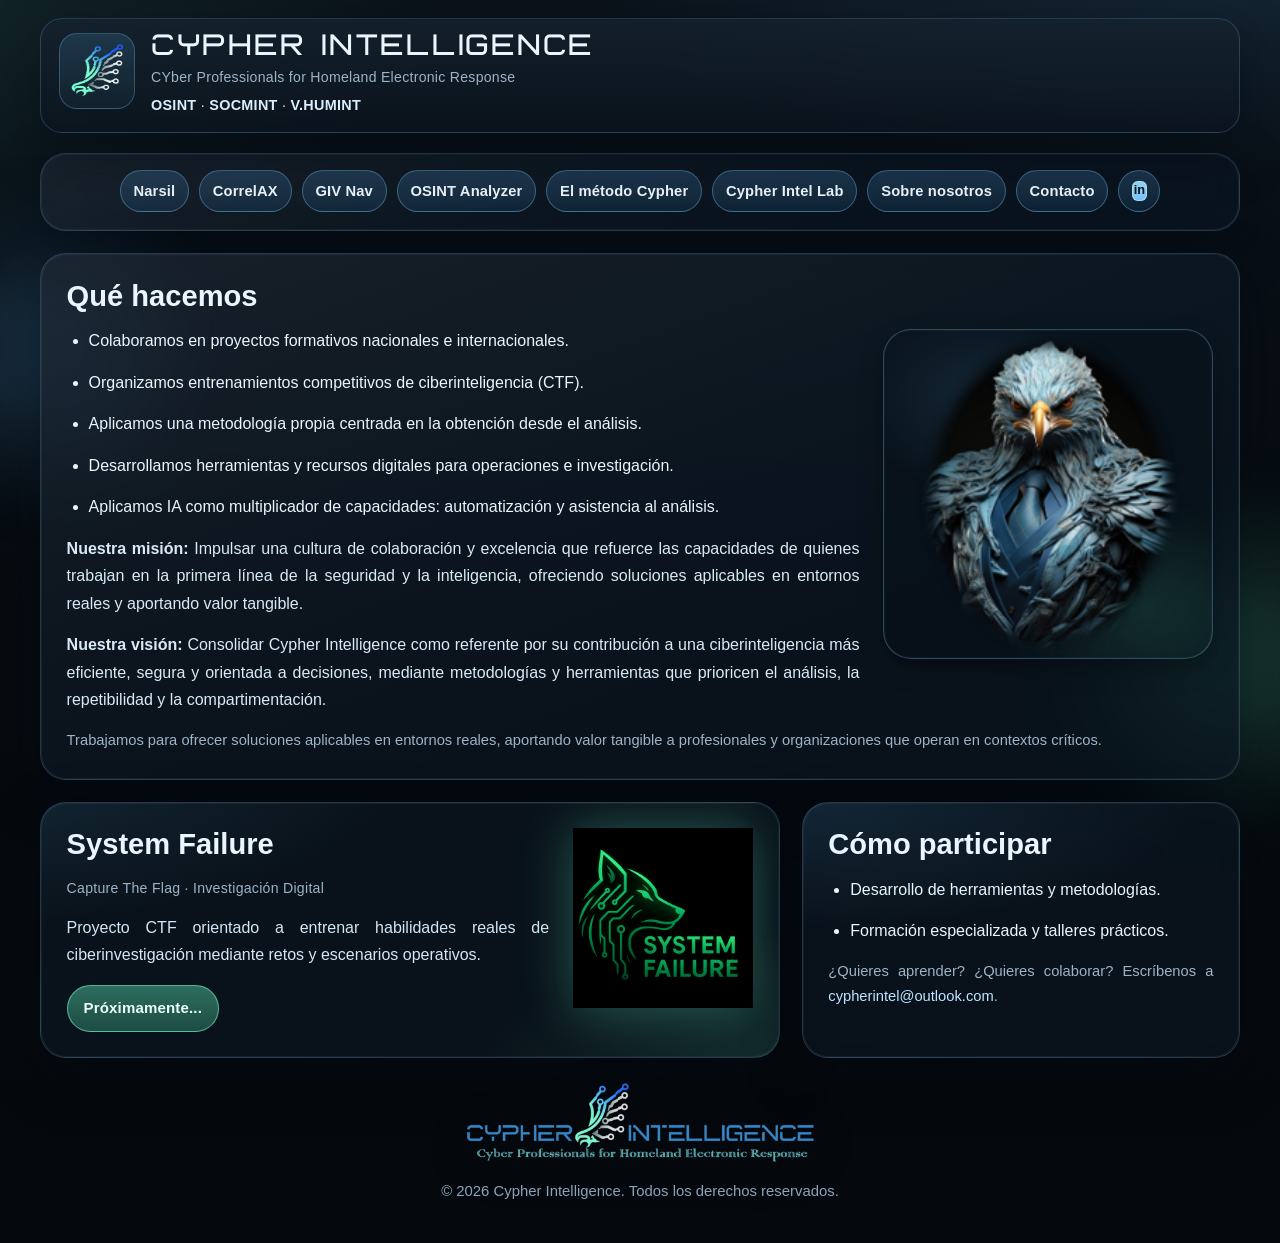
<file: index.html>
<!doctype html>
<html lang="es">
<head>
  <meta charset="utf-8">
  <meta name="viewport" content="width=device-width,initial-scale=1">
  <title>Cypher Intelligence OSINT, SOCMINT & V.HUMINT</title>
  <meta name="description" content="Think tank y laboratorio de ciberinteligencia aplicada a contextos operativos. OSINT, SOCMINT, V.HUMINT e IA generativa.">
  <meta name="color-scheme" content="dark light">
  <meta name="theme-color" content="#0a0f0f">
  <link rel="icon" href="assets/cypher-logo.png">
  <link rel="preload" href="assets/fonts/Netron.woff2" as="font" type="font/woff2" crossorigin>
  <link rel="stylesheet" href="styles.css">
</head>
<body>
  <div class="wrap">
    <header class="top" role="banner">
      <a href="index.html" aria-label="Volver a inicio">
        <img class="logo" src="assets/cypher-logo.png" alt="Logotipo de Cypher Intelligence">
      </a>
      <div class="brand">
        <div class="title">Cypher Intelligence</div>
        <div class="tag muted">CYber Professionals for Homeland Electronic Response</div>
        <div class="ops-line"><strong>OSINT</strong> · <strong>SOCMINT</strong> · <strong>V.HUMINT</strong></div>
      </div>
    </header>

    <main id="main">
      <section class="hero card">
        <div class="btns hero-nav">
          <a class="btn" href="narsil.html">Narsil</a>
          <a class="btn" href="correlax.html">CorrelAX</a>
          <a class="btn" href="giv-nav.html">GIV Nav</a>
          <a class="btn" href="osint-analyzer.html">OSINT Analyzer</a>
          <a class="btn" href="metodologias.html">El método Cypher</a>
          <a class="btn" href="cypher-intel-lab.html">Cypher Intel Lab</a>
          <a class="btn" href="nosotros.html">Sobre nosotros</a>
          <a class="btn" href="mailto:cypherintel@outlook.com">Contacto</a>
          <a class="btn btn-linkedin" href="https://www.linkedin.com/company/cypherintelligence" target="_blank" rel="noopener noreferrer" aria-label="LinkedIn de Cypher Intelligence"><span class="li-icon" aria-hidden="true">in</span></a>
        </div>
      </section>

      <section class="card" id="que-hacemos">
        <h2>Qué hacemos</h2>
        <div class="qe-eagle-slot" role="img" aria-label="Espacio reservado para la imagen ci_eagle.png"></div>
        <ul>
          <li>Colaboramos en proyectos formativos nacionales e internacionales.</li>
          <li>Organizamos entrenamientos competitivos de ciberinteligencia (CTF).</li>
          <li>Aplicamos una metodología propia centrada en la obtención desde el análisis.</li>
          <li>Desarrollamos herramientas y recursos digitales para operaciones e investigación.</li>
          <li>Aplicamos IA como multiplicador de capacidades: automatización y asistencia al análisis.</li>
        </ul>
        <p>
          <strong>Nuestra misión:</strong> Impulsar una cultura de colaboración y excelencia que refuerce las capacidades
          de quienes trabajan en la primera línea de la seguridad y la inteligencia, ofreciendo
          soluciones aplicables en entornos reales y aportando valor tangible.
        </p>
        <p>
          <strong>Nuestra visión:</strong> Consolidar Cypher Intelligence como referente por su contribución a una
          ciberinteligencia más eficiente, segura y orientada a decisiones, mediante metodologías
          y herramientas que prioricen el análisis, la repetibilidad y la compartimentación.
        </p>
        <p class="muted small">
          Trabajamos para ofrecer soluciones aplicables en entornos reales, aportando valor tangible a profesionales y organizaciones que operan en contextos críticos.
        </p>
      </section>

      <section class="grid-aside">
        <article class="card sf">
          <div class="sf-grid">
            <div>
              <h2 class="sf-title">System Failure</h2>
              <div class="tag muted">Capture The Flag &middot; Investigación Digital</div>
              <p class="sf-desc">
                Proyecto CTF orientado a entrenar habilidades reales de ciberinvestigación mediante retos y escenarios operativos.
              </p>
              <a class="btn sf-btn" href="#" aria-disabled="true">Próximamente...</a>
            </div>
            <div class="sf-logo">
              <img src="assets/system-failure-logo.png" alt="Logotipo System Failure">
            </div>
          </div>
        </article>

        <article class="card" id="como-participar-card">
          <h2>Cómo participar</h2>
          <ul>
            <li>Desarrollo de herramientas y metodologías.</li>
            <li>Formación especializada y talleres prácticos.</li>
          </ul>
          <p class="muted small">
            ¿Quieres aprender? ¿Quieres colaborar? Escríbenos a
            <a href="mailto:cypherintel@outlook.com">cypherintel@outlook.com</a>.
          </p>
        </article>
      </section>
    </main>

    <section class="brand-banner">
      <img src="assets/cypher-banner.png" alt="Cypher Intelligence - Cyber Professionals for Homeland Electronic Response">
    </section>

    <footer class="foot">
      <div>© <span id="y"></span> Cypher Intelligence. Todos los derechos reservados.</div>
    </footer>
  </div>

  <script>
    document.getElementById("y").textContent = new Date().getFullYear();
  </script>
</body>
</html>
</file>
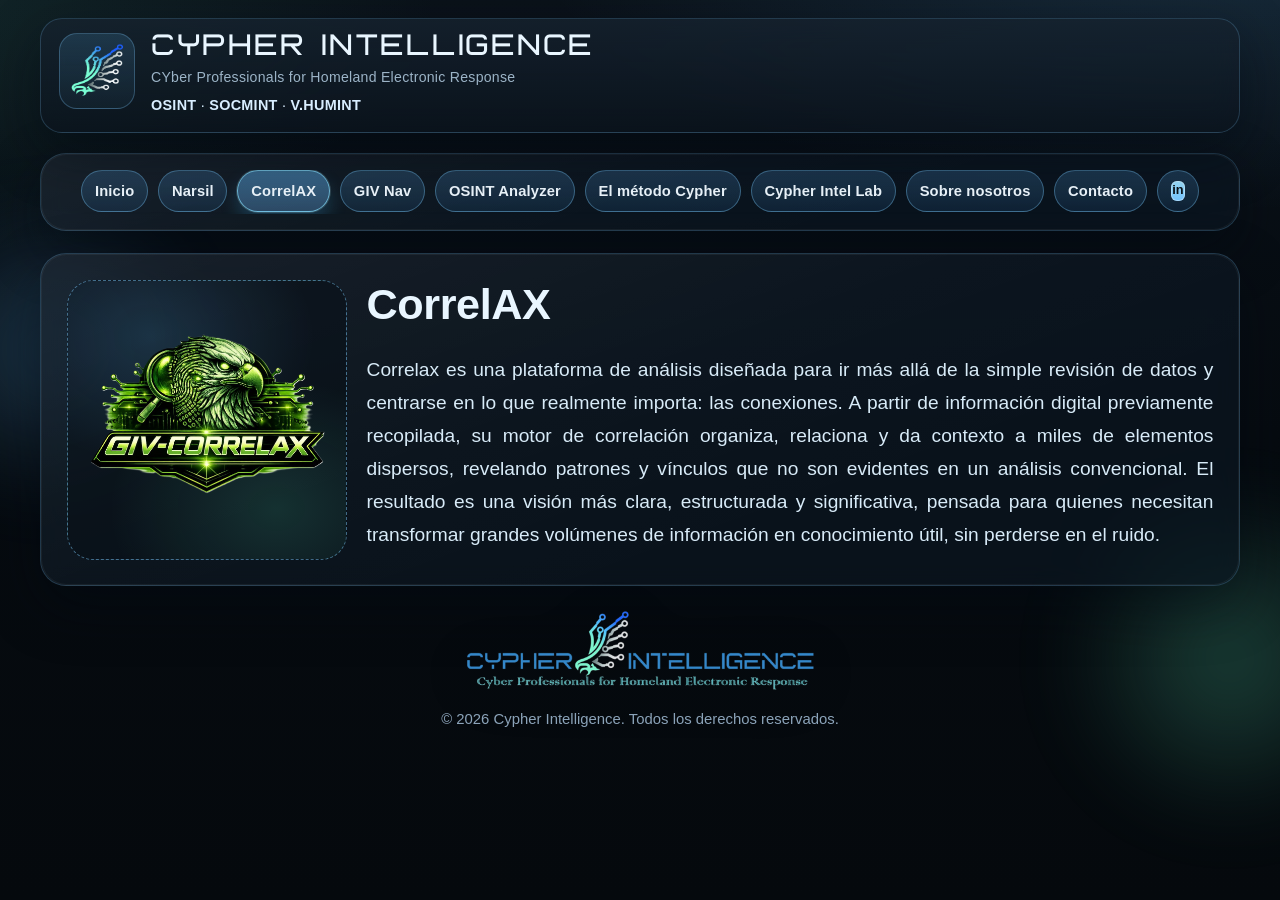
<file: correlax.html>
<!doctype html>
<html lang="es">
<head>
  <meta charset="utf-8">
  <meta name="viewport" content="width=device-width,initial-scale=1">
  <title>CorrelAX</title>
  <meta name="description" content="CorrelAX, herramienta de análisis de correlaciones para investigación digital.">
  <meta name="color-scheme" content="dark light">
  <meta name="theme-color" content="#0a0f0f">
  <link rel="icon" href="assets/cypher-logo.png">
  <link rel="preload" href="assets/fonts/Netron.woff2" as="font" type="font/woff2" crossorigin>
  <link rel="stylesheet" href="styles.css">
</head>
<body>
  <div class="wrap">
    <header class="top" role="banner">
      <a href="index.html" aria-label="Volver a inicio">
        <img class="logo" src="assets/cypher-logo.png" alt="Logotipo de Cypher Intelligence">
      </a>
      <div class="brand">
        <div class="title">Cypher Intelligence</div>
        <div class="tag muted">CYber Professionals for Homeland Electronic Response</div>
        <div class="ops-line"><strong>OSINT</strong> · <strong>SOCMINT</strong> · <strong>V.HUMINT</strong></div>
      </div>
    </header>

    <main id="main">
      <section class="hero card">
        <div class="btns hero-nav">
          <a class="btn" href="index.html">Inicio</a>
          <a class="btn" href="narsil.html">Narsil</a>
          <a class="btn" href="correlax.html" aria-current="page">CorrelAX</a>
          <a class="btn" href="giv-nav.html">GIV Nav</a>
          <a class="btn" href="osint-analyzer.html">OSINT Analyzer</a>
          <a class="btn" href="metodologias.html">El método Cypher</a>
          <a class="btn" href="cypher-intel-lab.html">Cypher Intel Lab</a>
          <a class="btn" href="nosotros.html">Sobre nosotros</a>
          <a class="btn" href="mailto:cypherintel@outlook.com">Contacto</a>
          <a class="btn btn-linkedin" href="https://www.linkedin.com/company/cypherintelligence" target="_blank" rel="noopener noreferrer" aria-label="LinkedIn de Cypher Intelligence"><span class="li-icon" aria-hidden="true">in</span></a>
        </div>
      </section>

      <section class="card tool-suite">
        <div class="tool-top">
          <div class="tool-logo-slot">
            <img class="tool-logo-image" src="assets/correlax.png" alt="Logo de GIV-CorrelAX">
          </div>
          <div class="tool-copy">
            <h1>CorrelAX</h1>
            <p class="lead">Correlax es una plataforma de análisis diseñada para ir más allá de la simple revisión de datos y centrarse en lo que realmente importa: las conexiones. A partir de información digital previamente recopilada, su motor de correlación organiza, relaciona y da contexto a miles de elementos dispersos, revelando patrones y vínculos que no son evidentes en un análisis convencional. El resultado es una visión más clara, estructurada y significativa, pensada para quienes necesitan transformar grandes volúmenes de información en conocimiento útil, sin perderse en el ruido.</p>
          </div>
        </div>
      </section>
    </main>

    <section class="brand-banner">
      <img src="assets/cypher-banner.png" alt="Cypher Intelligence - Cyber Professionals for Homeland Electronic Response">
    </section>

    <footer class="foot">
      <div>© <span id="y"></span> Cypher Intelligence. Todos los derechos reservados.</div>
    </footer>
  </div>

  <script>
    document.getElementById("y").textContent = new Date().getFullYear();
  </script>
</body>
</html>
</file>
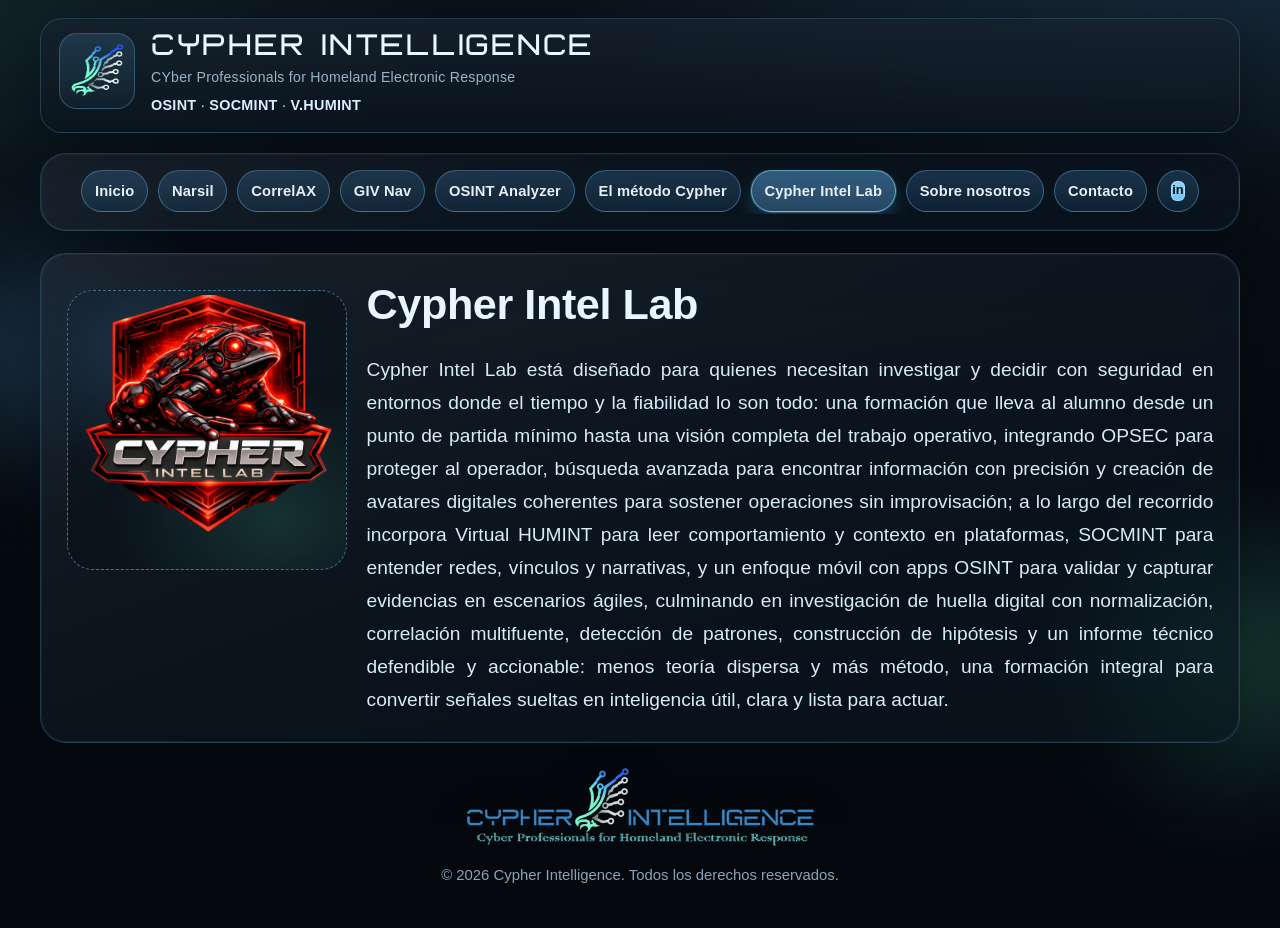
<file: cypher-intel-lab.html>
<!doctype html>
<html lang="es">
<head>
  <meta charset="utf-8">
  <meta name="viewport" content="width=device-width,initial-scale=1">
  <title>Cypher Intel Lab</title>
  <meta name="description" content="Cypher Intel Lab.">
  <meta name="color-scheme" content="dark light">
  <meta name="theme-color" content="#0a0f0f">
  <link rel="icon" href="assets/cypher-logo.png">
  <link rel="preload" href="assets/fonts/Netron.woff2" as="font" type="font/woff2" crossorigin>
  <link rel="stylesheet" href="styles.css">
</head>
<body>
  <div class="wrap">
    <header class="top" role="banner">
      <a href="index.html" aria-label="Volver a inicio">
        <img class="logo" src="assets/cypher-logo.png" alt="Logotipo de Cypher Intelligence">
      </a>
      <div class="brand">
        <div class="title">Cypher Intelligence</div>
        <div class="tag muted">CYber Professionals for Homeland Electronic Response</div>
        <div class="ops-line"><strong>OSINT</strong> · <strong>SOCMINT</strong> · <strong>V.HUMINT</strong></div>
      </div>
    </header>

    <main id="main">
      <section class="hero card">
        <div class="btns hero-nav">
          <a class="btn" href="index.html">Inicio</a>
          <a class="btn" href="narsil.html">Narsil</a>
          <a class="btn" href="correlax.html">CorrelAX</a>
          <a class="btn" href="giv-nav.html">GIV Nav</a>
          <a class="btn" href="osint-analyzer.html">OSINT Analyzer</a>
          <a class="btn" href="metodologias.html">El método Cypher</a>
          <a class="btn" href="cypher-intel-lab.html" aria-current="page">Cypher Intel Lab</a>
          <a class="btn" href="nosotros.html">Sobre nosotros</a>
          <a class="btn" href="mailto:cypherintel@outlook.com">Contacto</a>
          <a class="btn btn-linkedin" href="https://www.linkedin.com/company/cypherintelligence" target="_blank" rel="noopener noreferrer" aria-label="LinkedIn de Cypher Intelligence"><span class="li-icon" aria-hidden="true">in</span></a>
        </div>
      </section>

      <section class="card tool-suite" id="cypher-intel-lab">
        <div class="tool-top">
          <div class="tool-logo-slot">
            <img class="tool-logo-image" src="assets/cypher-intel-lab.png" alt="Logo de Cypher Intel Lab">
          </div>
          <div class="tool-copy">
            <h1>Cypher Intel Lab</h1>
            <p class="lead">Cypher Intel Lab está diseñado para quienes necesitan investigar y decidir con seguridad en entornos donde el tiempo y la fiabilidad lo son todo: una formación que lleva al alumno desde un punto de partida mínimo hasta una visión completa del trabajo operativo, integrando OPSEC para proteger al operador, búsqueda avanzada para encontrar información con precisión y creación de avatares digitales coherentes para sostener operaciones sin improvisación; a lo largo del recorrido incorpora Virtual HUMINT para leer comportamiento y contexto en plataformas, SOCMINT para entender redes, vínculos y narrativas, y un enfoque móvil con apps OSINT para validar y capturar evidencias en escenarios ágiles, culminando en investigación de huella digital con normalización, correlación multifuente, detección de patrones, construcción de hipótesis y un informe técnico defendible y accionable: menos teoría dispersa y más método, una formación integral para convertir señales sueltas en inteligencia útil, clara y lista para actuar.</p>
          </div>
        </div>
      </section>
    </main>

    <section class="brand-banner">
      <img src="assets/cypher-banner.png" alt="Cypher Intelligence - Cyber Professionals for Homeland Electronic Response">
    </section>

    <footer class="foot">
      <div>© <span id="y"></span> Cypher Intelligence. Todos los derechos reservados.</div>
    </footer>
  </div>

  <script>
    document.getElementById("y").textContent = new Date().getFullYear();
  </script>
</body>
</html>
</file>
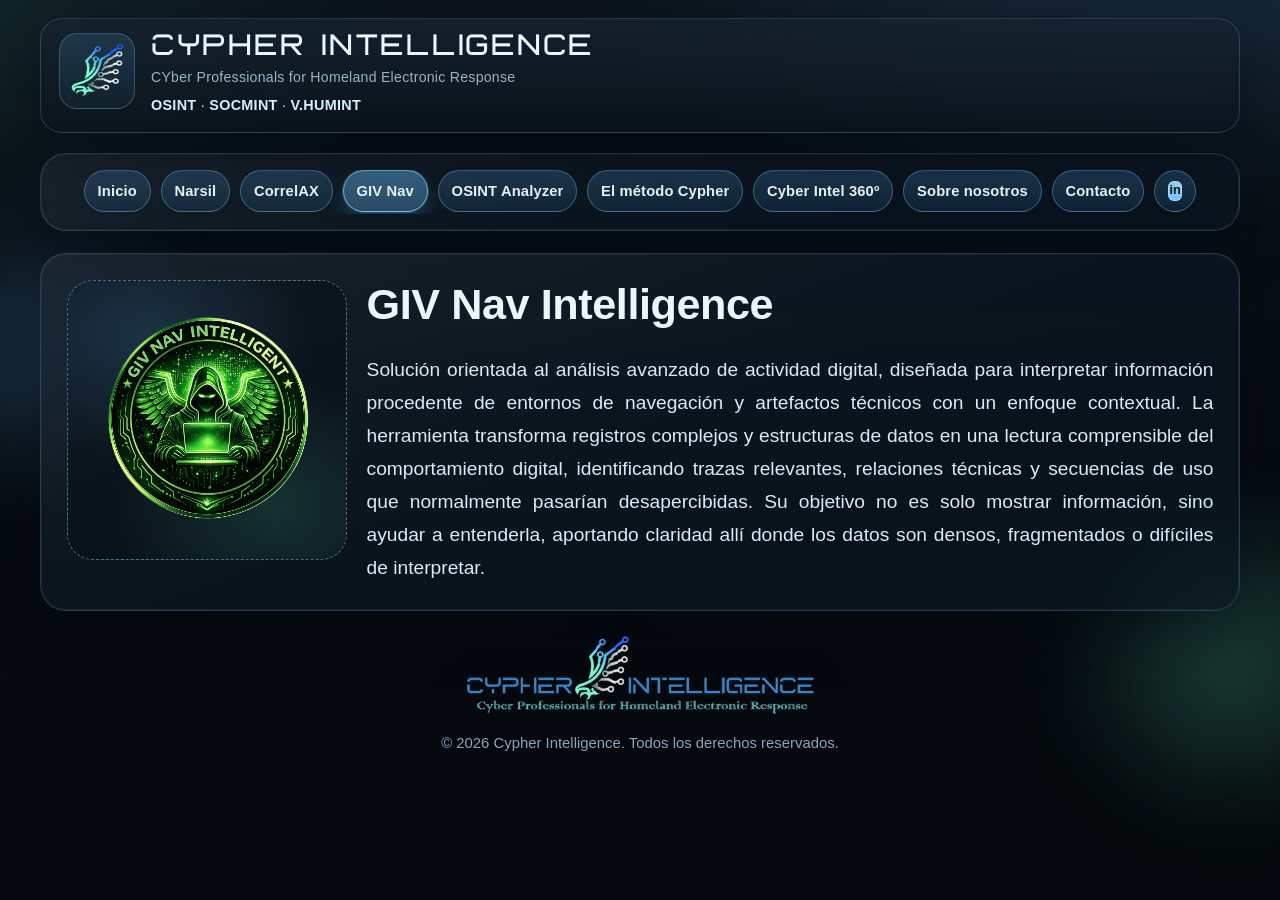
<file: giv-nav.html>
<!doctype html>
<html lang="es">
<head>
  <meta charset="utf-8">
  <meta name="viewport" content="width=device-width,initial-scale=1">
  <title>GIV Nav</title>
  <meta name="description" content="GIV Nav, herramienta de navegación y análisis para investigación digital.">
  <meta name="color-scheme" content="dark light">
  <meta name="theme-color" content="#0a0f0f">
  <link rel="icon" href="assets/cypher-logo.png">
  <link rel="preload" href="assets/fonts/Netron.woff2" as="font" type="font/woff2" crossorigin>
  <link rel="stylesheet" href="styles.css">
</head>
<body>
  <div class="wrap">
    <header class="top" role="banner">
      <a href="index.html" aria-label="Volver a inicio">
        <img class="logo" src="assets/cypher-logo.png" alt="Logotipo de Cypher Intelligence">
      </a>
      <div class="brand">
        <div class="title">Cypher Intelligence</div>
        <div class="tag muted">CYber Professionals for Homeland Electronic Response</div>
        <div class="ops-line"><strong>OSINT</strong> · <strong>SOCMINT</strong> · <strong>V.HUMINT</strong></div>
      </div>
    </header>

    <main id="main">
      <section class="hero card">
        <div class="btns hero-nav">
          <a class="btn" href="index.html">Inicio</a>
          <a class="btn" href="narsil.html">Narsil</a>
          <a class="btn" href="correlax.html">CorrelAX</a>
          <a class="btn" href="giv-nav.html" aria-current="page">GIV Nav</a>
          <a class="btn" href="osint-analyzer.html">OSINT Analyzer</a>
          <a class="btn" href="metodologias.html">El método Cypher</a>
          <a class="btn" href="cyber-intel-360.html">Cyber Intel 360&ordm;</a>
          <a class="btn" href="nosotros.html">Sobre nosotros</a>
          <a class="btn" href="mailto:cypherintel@outlook.com">Contacto</a>
          <a class="btn btn-linkedin" href="https://www.linkedin.com/company/cypherintelligence" target="_blank" rel="noopener noreferrer" aria-label="LinkedIn de Cypher Intelligence"><span class="li-icon" aria-hidden="true">in</span></a>
        </div>
      </section>

      <section class="card tool-suite">
        <div class="tool-top">
          <div class="tool-logo-slot">
            <img class="tool-logo-image" src="assets/givnav.png" alt="Logo de GIV Nav">
          </div>
          <div class="tool-copy">
            <h1>GIV Nav Intelligence</h1>
            <p class="lead">Solución orientada al análisis avanzado de actividad digital, diseñada para interpretar información procedente de entornos de navegación y artefactos técnicos con un enfoque contextual. La herramienta transforma registros complejos y estructuras de datos en una lectura comprensible del comportamiento digital, identificando trazas relevantes, relaciones técnicas y secuencias de uso que normalmente pasarían desapercibidas. Su objetivo no es solo mostrar información, sino ayudar a entenderla, aportando claridad allí donde los datos son densos, fragmentados o difíciles de interpretar.</p>
          </div>
        </div>
      </section>
    </main>

    <section class="brand-banner">
      <img src="assets/cypher-banner.png" alt="Cypher Intelligence - Cyber Professionals for Homeland Electronic Response">
    </section>

    <footer class="foot">
      <div>© <span id="y"></span> Cypher Intelligence. Todos los derechos reservados.</div>
    </footer>
  </div>

  <script>
    document.getElementById("y").textContent = new Date().getFullYear();
  </script>
</body>
</html>
</file>
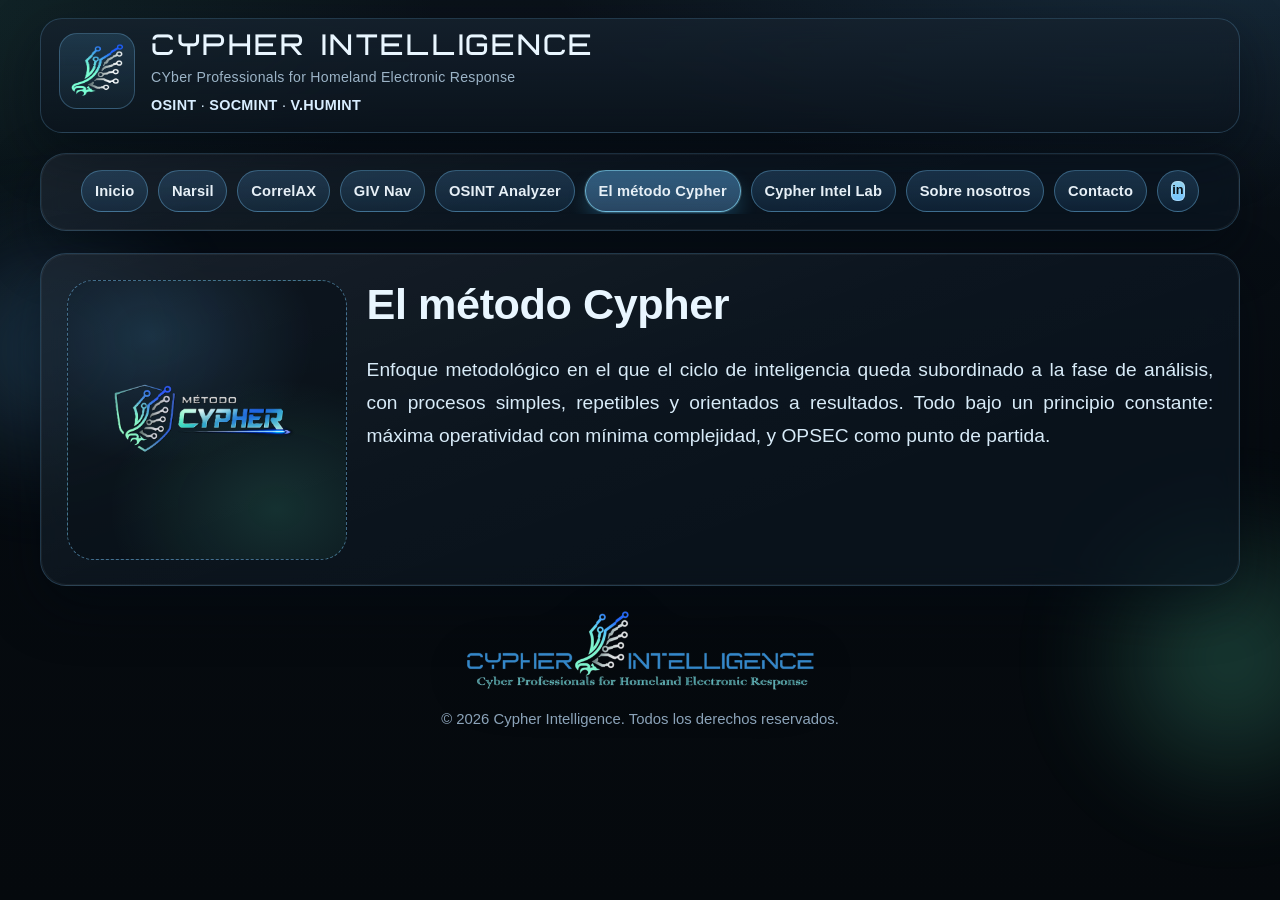
<file: metodologias.html>
<!doctype html>
<html lang="es">
<head>
  <meta charset="utf-8">
  <meta name="viewport" content="width=device-width,initial-scale=1">
  <title>El método Cypher</title>
  <meta name="description" content="Metodología Cypher para obtención, análisis y toma de decisiones en ciberinteligencia.">
  <meta name="color-scheme" content="dark light">
  <meta name="theme-color" content="#0a0f0f">
  <link rel="icon" href="assets/cypher-logo.png">
  <link rel="preload" href="assets/fonts/Netron.woff2" as="font" type="font/woff2" crossorigin>
  <link rel="stylesheet" href="styles.css">
</head>
<body>
  <div class="wrap">
    <header class="top" role="banner">
      <a href="index.html" aria-label="Volver a inicio">
        <img class="logo" src="assets/cypher-logo.png" alt="Logotipo de Cypher Intelligence">
      </a>
      <div class="brand">
        <div class="title">Cypher Intelligence</div>
        <div class="tag muted">CYber Professionals for Homeland Electronic Response</div>
        <div class="ops-line"><strong>OSINT</strong> · <strong>SOCMINT</strong> · <strong>V.HUMINT</strong></div>
      </div>
    </header>

    <main id="main">
      <section class="hero card">
        <div class="btns hero-nav">
          <a class="btn" href="index.html">Inicio</a>
          <a class="btn" href="narsil.html">Narsil</a>
          <a class="btn" href="correlax.html">CorrelAX</a>
          <a class="btn" href="giv-nav.html">GIV Nav</a>
          <a class="btn" href="osint-analyzer.html">OSINT Analyzer</a>
          <a class="btn" href="metodologias.html" aria-current="page">El método Cypher</a>
          <a class="btn" href="cypher-intel-lab.html">Cypher Intel Lab</a>
          <a class="btn" href="nosotros.html">Sobre nosotros</a>
          <a class="btn" href="mailto:cypherintel@outlook.com">Contacto</a>
          <a class="btn btn-linkedin" href="https://www.linkedin.com/company/cypherintelligence" target="_blank" rel="noopener noreferrer" aria-label="LinkedIn de Cypher Intelligence"><span class="li-icon" aria-hidden="true">in</span></a>
        </div>
      </section>

      <section class="card tool-suite">
        <div class="tool-top">
          <div class="tool-logo-slot">
            <img class="tool-logo-image" src="assets/metodo-cypher.png" alt="Imagen del m&eacute;todo Cypher">
          </div>
          <div class="tool-copy">
            <h1>El m&eacute;todo Cypher</h1>
            <p class="lead">
              Enfoque metodol&oacute;gico en el que el ciclo de inteligencia queda subordinado a la fase de an&aacute;lisis, con procesos simples, repetibles y orientados a resultados. Todo bajo un principio constante: m&aacute;xima operatividad con m&iacute;nima complejidad, y OPSEC como punto de partida.
            </p>
          </div>
        </div>
      </section>
    </main>

    <section class="brand-banner">
      <img src="assets/cypher-banner.png" alt="Cypher Intelligence - Cyber Professionals for Homeland Electronic Response">
    </section>

    <footer class="foot">
      <div>© <span id="y"></span> Cypher Intelligence. Todos los derechos reservados.</div>
    </footer>
  </div>

  <script>
    document.getElementById("y").textContent = new Date().getFullYear();
  </script>
</body>
</html>
</file>
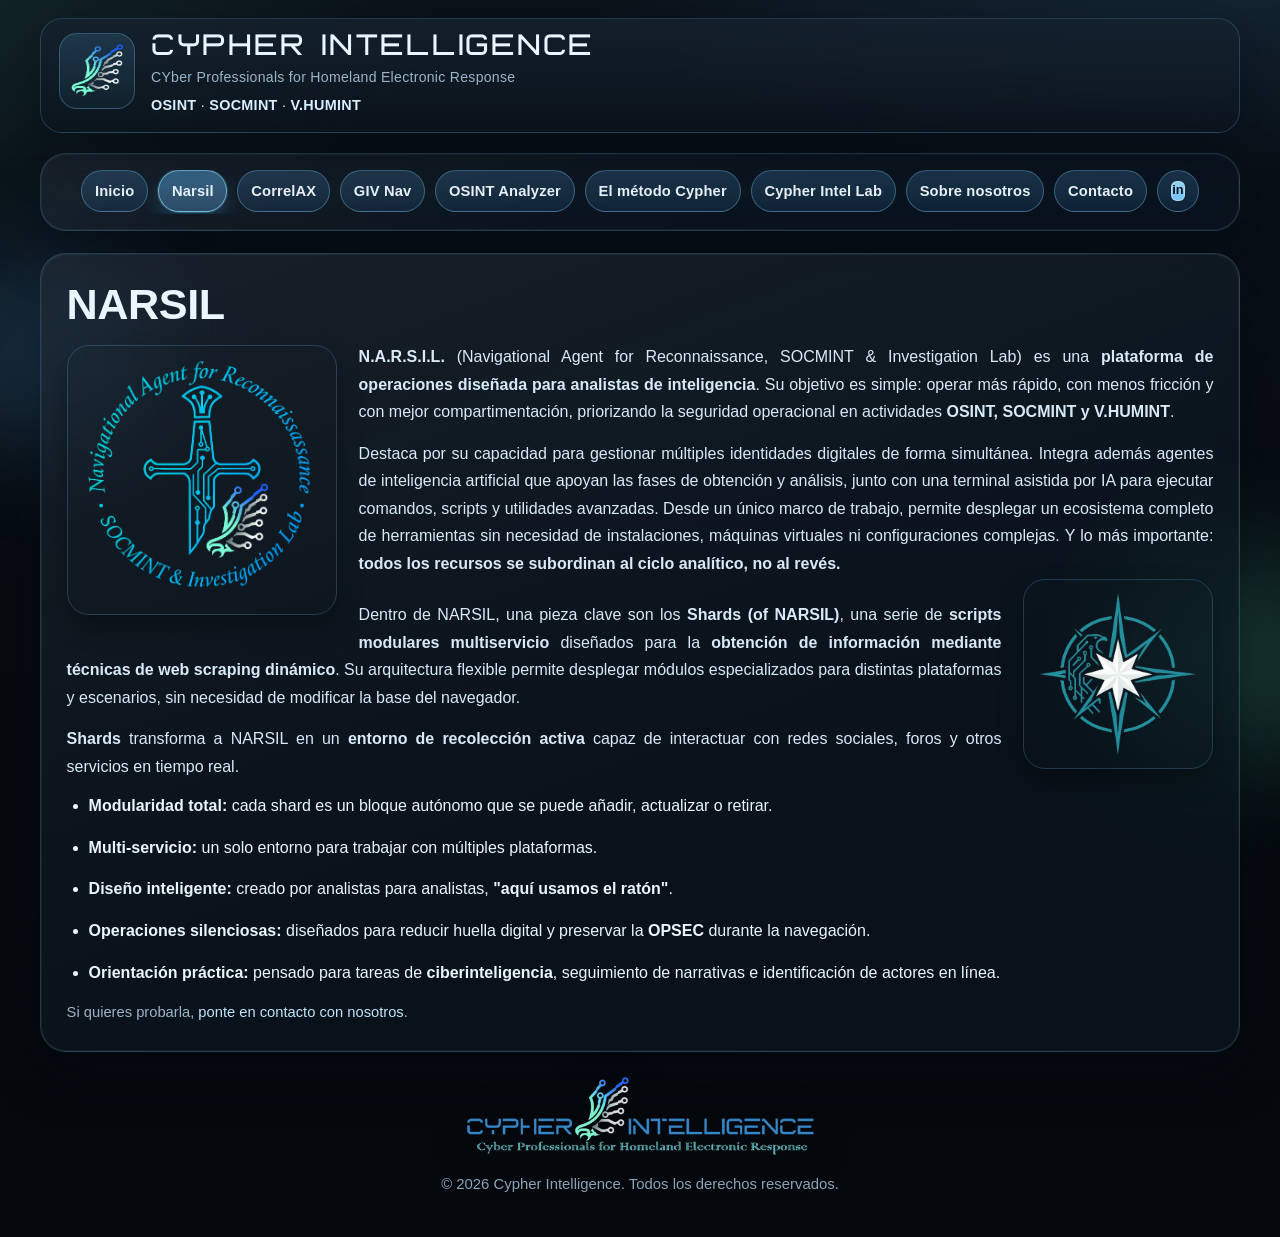
<file: narsil.html>
<!doctype html>
<html lang="es">
<head>
  <meta charset="utf-8">
  <meta name="viewport" content="width=device-width,initial-scale=1">
  <title>Narsil</title>
  <meta name="description" content="Narsil, plataforma operativa de Cypher Intelligence para OSINT, SOCMINT y V.HUMINT.">
  <meta name="color-scheme" content="dark light">
  <meta name="theme-color" content="#0a0f0f">
  <link rel="icon" href="assets/cypher-logo.png">
  <link rel="preload" href="assets/fonts/Netron.woff2" as="font" type="font/woff2" crossorigin>
  <link rel="stylesheet" href="styles.css">
</head>
<body>
  <div class="wrap">
    <header class="top" role="banner">
      <a href="index.html" aria-label="Volver a inicio">
        <img class="logo" src="assets/cypher-logo.png" alt="Logotipo de Cypher Intelligence">
      </a>
      <div class="brand">
        <div class="title">Cypher Intelligence</div>
        <div class="tag muted">CYber Professionals for Homeland Electronic Response</div>
        <div class="ops-line"><strong>OSINT</strong> · <strong>SOCMINT</strong> · <strong>V.HUMINT</strong></div>
      </div>
    </header>

    <main id="main">
      <section class="hero card">
        <div class="btns hero-nav">
          <a class="btn" href="index.html">Inicio</a>
          <a class="btn" href="narsil.html" aria-current="page">Narsil</a>
          <a class="btn" href="correlax.html">CorrelAX</a>
          <a class="btn" href="giv-nav.html">GIV Nav</a>
          <a class="btn" href="osint-analyzer.html">OSINT Analyzer</a>
          <a class="btn" href="metodologias.html">El método Cypher</a>
          <a class="btn" href="cypher-intel-lab.html">Cypher Intel Lab</a>
          <a class="btn" href="nosotros.html">Sobre nosotros</a>
          <a class="btn" href="mailto:cypherintel@outlook.com">Contacto</a>
          <a class="btn btn-linkedin" href="https://www.linkedin.com/company/cypherintelligence" target="_blank" rel="noopener noreferrer" aria-label="LinkedIn de Cypher Intelligence"><span class="li-icon" aria-hidden="true">in</span></a>
        </div>
      </section>

      <section class="card narsil">
        <h1>NARSIL</h1>
        <img src="assets/Narsil-logo.png" alt="Logo NARSIL" class="img-square float-left large">
        <p>
          <strong>N.A.R.S.I.L.</strong> (Navigational Agent for Reconnaissance, SOCMINT & Investigation Lab)
          es una <strong>plataforma de operaciones diseñada para analistas de inteligencia</strong>. Su objetivo es simple:
          operar más rápido, con menos fricción y con mejor compartimentación, priorizando la seguridad operacional en actividades
          <strong>OSINT, SOCMINT y V.HUMINT</strong>.
        </p>

        <p>
          Destaca por su capacidad para gestionar múltiples identidades digitales de forma simultánea. Integra además agentes de inteligencia artificial que apoyan las fases de
          obtención y análisis, junto con una terminal asistida por IA para ejecutar comandos, scripts
          y utilidades avanzadas. Desde un único marco de trabajo, permite desplegar un ecosistema
          completo de herramientas sin necesidad de instalaciones, máquinas virtuales ni
          configuraciones complejas. Y lo más importante:
          <strong>todos los recursos se subordinan al ciclo analítico, no al revés.</strong>
        </p>

        <img src="assets/shards-logo.png" alt="Logo Shards" class="img-square float-right medium">
        
        <p class="narsil-shards-intro">
          Dentro de NARSIL, una pieza clave son los <strong>Shards (of NARSIL)</strong>, una serie de
          <strong>scripts modulares multiservicio</strong> diseñados para la
          <strong>obtención de información mediante técnicas de web scraping dinámico</strong>.
          Su arquitectura flexible permite desplegar módulos especializados para distintas plataformas y escenarios,
          sin necesidad de modificar la base del navegador.
        </p>

        <p>
          <strong>Shards</strong> transforma a NARSIL en un <strong>entorno de recolección activa</strong>
          capaz de interactuar con redes sociales, foros y otros servicios en tiempo real.
        </p>

        <ul>
          <li><strong>Modularidad total:</strong> cada shard es un bloque autónomo que se puede añadir, actualizar o retirar.</li>
          <li><strong>Multi-servicio:</strong> un solo entorno para trabajar con múltiples plataformas.</li>
          <li><strong>Diseño inteligente:</strong> creado por analistas para analistas, <strong>"aquí usamos el ratón"</strong>.</li>
          <li><strong>Operaciones silenciosas:</strong> diseñados para reducir huella digital y preservar la <strong>OPSEC</strong> durante la navegación.</li>
          <li><strong>Orientación práctica:</strong> pensado para tareas de <strong>ciberinteligencia</strong>, seguimiento de narrativas e identificación de actores en línea.</li>
        </ul>

        <p class="muted small">
          Si quieres probarla, <a href="mailto:cypherintel@outlook.com">ponte en contacto con nosotros</a>.
        </p>
      </section>
    </main>

    <section class="brand-banner">
      <img src="assets/cypher-banner.png" alt="Cypher Intelligence - Cyber Professionals for Homeland Electronic Response">
    </section>

    <footer class="foot">
      <div>© <span id="y"></span> Cypher Intelligence. Todos los derechos reservados.</div>
    </footer>
  </div>

  <script>
    document.getElementById("y").textContent = new Date().getFullYear();
  </script>
</body>
</html>
</file>
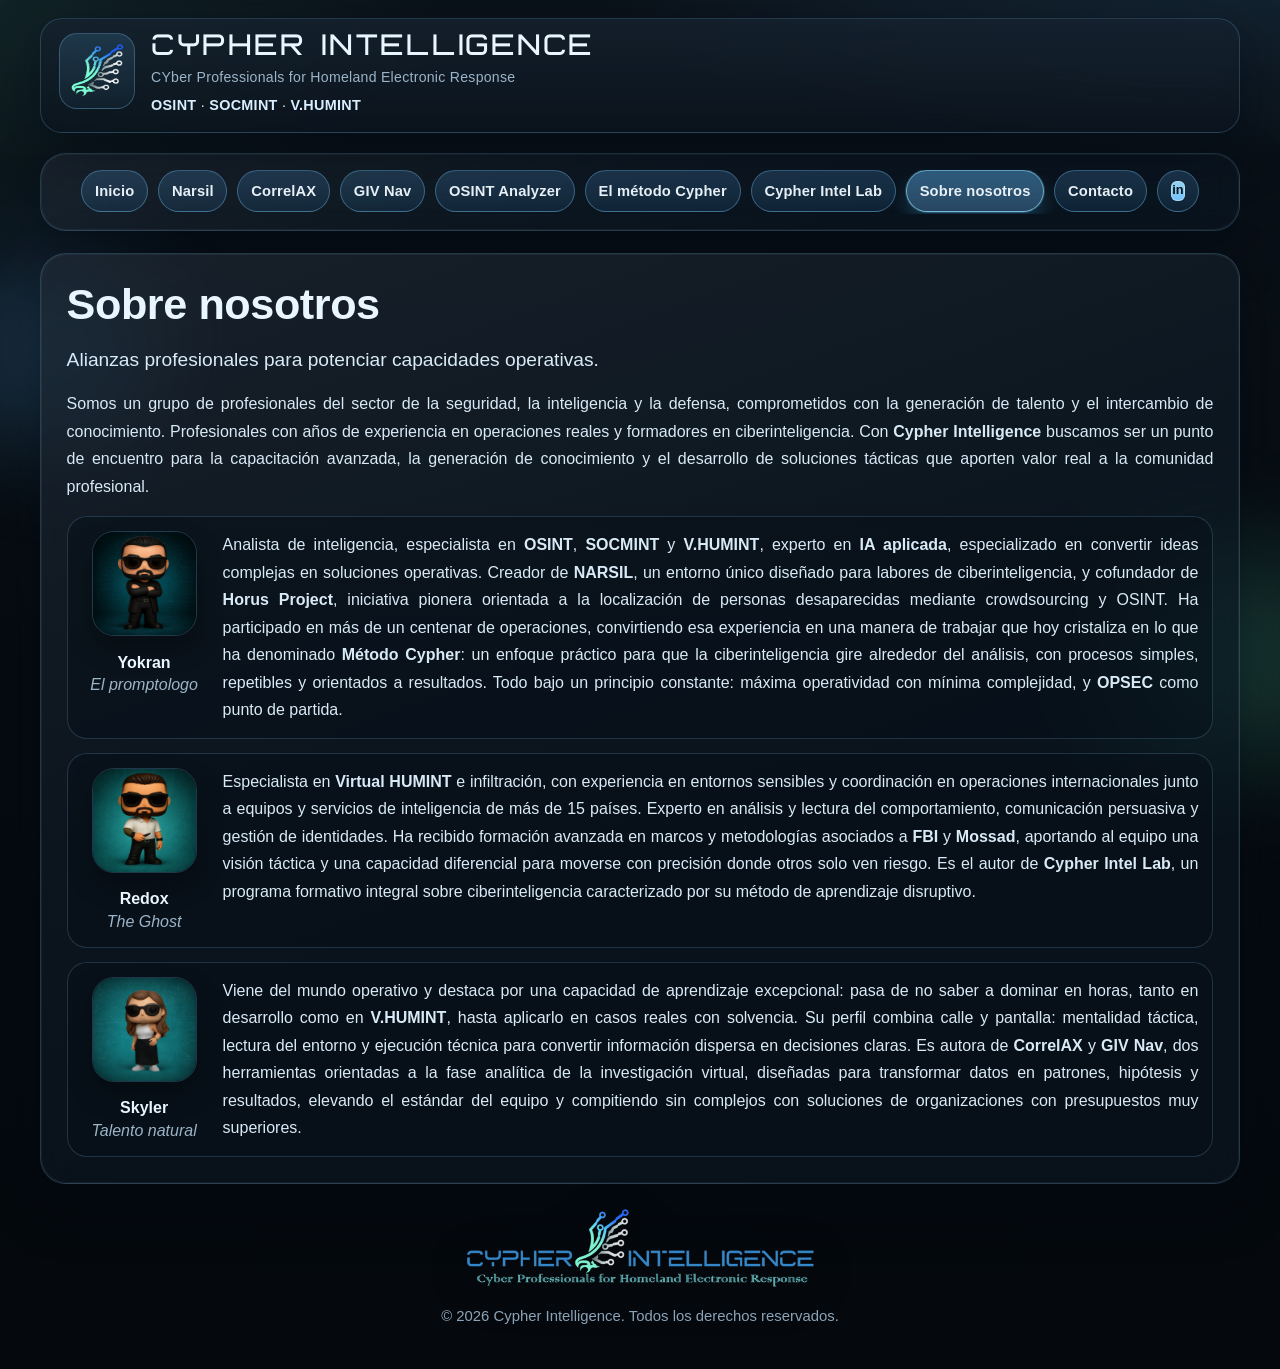
<file: nosotros.html>
<!doctype html>
<html lang="es">
<head>
  <meta charset="utf-8">
  <meta name="viewport" content="width=device-width,initial-scale=1">
  <title>Cypher Intelligence | Sobre Nosotros</title>
  <meta name="description" content="Conoce al equipo y el enfoque operativo de Cypher Intelligence.">
  <meta name="color-scheme" content="dark light">
  <meta name="theme-color" content="#0a0f0f">
  <link rel="icon" href="assets/cypher-logo.png">
  <link rel="preload" href="assets/fonts/Netron.woff2" as="font" type="font/woff2" crossorigin>
  <link rel="stylesheet" href="styles.css">
</head>
<body>
  <div class="wrap">
    <header class="top" role="banner">
      <a href="index.html" aria-label="Volver a inicio">
        <img class="logo" src="assets/cypher-logo.png" alt="Logotipo de Cypher Intelligence">
      </a>
      <div class="brand">
        <div class="title">Cypher Intelligence</div>
        <div class="tag muted">CYber Professionals for Homeland Electronic Response</div>
        <div class="ops-line"><strong>OSINT</strong> · <strong>SOCMINT</strong> · <strong>V.HUMINT</strong></div>
      </div>
    </header>

    <main id="main">
      <section class="hero card">
        <div class="btns hero-nav">
          <a class="btn" href="index.html">Inicio</a>
          <a class="btn" href="narsil.html">Narsil</a>
          <a class="btn" href="correlax.html">CorrelAX</a>
          <a class="btn" href="giv-nav.html">GIV Nav</a>
          <a class="btn" href="osint-analyzer.html">OSINT Analyzer</a>
          <a class="btn" href="metodologias.html">El método Cypher</a>
          <a class="btn" href="cypher-intel-lab.html">Cypher Intel Lab</a>
          <a class="btn" href="nosotros.html" aria-current="page">Sobre nosotros</a>
          <a class="btn" href="mailto:cypherintel@outlook.com">Contacto</a>
          <a class="btn btn-linkedin" href="https://www.linkedin.com/company/cypherintelligence" target="_blank" rel="noopener noreferrer" aria-label="LinkedIn de Cypher Intelligence"><span class="li-icon" aria-hidden="true">in</span></a>
        </div>
      </section>

      <section class="card colaboradores">
        <h1>Sobre nosotros</h1>
        <p class="lead">Alianzas profesionales para potenciar capacidades operativas.</p>
        <p>
          Somos un grupo de profesionales del sector de la seguridad, la inteligencia y la defensa, comprometidos con la generación de talento y el intercambio de conocimiento.
          Profesionales con años de experiencia en operaciones reales y formadores en ciberinteligencia. Con <strong>Cypher Intelligence</strong> buscamos ser un punto de encuentro para la capacitación avanzada, la generación de conocimiento y el desarrollo de soluciones tácticas que aporten valor real a la comunidad profesional.
        </p>

        <div class="team-grid">
          <article class="team-member">
            <figure class="member">
              <img src="assets/collab-1.png" alt="Yokran" class="img-square logo-thumb">
              <figcaption>
                <span class="name">Yokran</span>
                <span class="role">El promptologo</span>
              </figcaption>
            </figure>
            <div class="team-bio">
              <p>
                Analista de inteligencia, especialista en <strong>OSINT</strong>, <strong>SOCMINT</strong> y <strong>V.HUMINT</strong>, experto en <strong>IA aplicada</strong>, especializado en convertir ideas complejas en soluciones operativas. Creador de <strong>NARSIL</strong>, un entorno único diseñado para labores de ciberinteligencia, y cofundador de <strong>Horus Project</strong>, iniciativa pionera orientada a la localización de personas desaparecidas mediante crowdsourcing y OSINT. Ha participado en más de un centenar de operaciones, convirtiendo esa experiencia en una manera de trabajar que hoy cristaliza en lo que ha denominado <strong>Método Cypher</strong>: un enfoque práctico para que la ciberinteligencia gire alrededor del análisis, con procesos simples, repetibles y orientados a resultados. Todo bajo un principio constante: máxima operatividad con mínima complejidad, y <strong>OPSEC</strong> como punto de partida.
              </p>
            </div>
          </article>

          <article class="team-member">
            <figure class="member">
              <img src="assets/collab-2.png" alt="Redox" class="img-square logo-thumb">
              <figcaption>
                <span class="name">Redox</span>
                <span class="role">The Ghost</span>
              </figcaption>
            </figure>
            <div class="team-bio">
              <p>
                Especialista en <strong>Virtual HUMINT</strong> e infiltración, con experiencia en entornos sensibles y coordinación en operaciones internacionales junto a equipos y servicios de inteligencia de más de 15 países. Experto en análisis y lectura del comportamiento, comunicación persuasiva y gestión de identidades. Ha recibido formación avanzada en marcos y metodologías asociados a <strong>FBI</strong> y <strong>Mossad</strong>, aportando al equipo una visión táctica y una capacidad diferencial para moverse con precisión donde otros solo ven riesgo. Es el autor de <strong>Cypher Intel Lab</strong>, un programa formativo integral sobre ciberinteligencia caracterizado por su método de aprendizaje disruptivo.
              </p>
            </div>
          </article>

          <article class="team-member">
            <figure class="member">
              <img src="assets/collab-3.png" alt="Skyler" class="img-square logo-thumb">
              <figcaption>
                <span class="name">Skyler</span>
                <span class="role">Talento natural</span>
              </figcaption>
            </figure>
            <div class="team-bio">
              <p>
                Viene del mundo operativo y destaca por una capacidad de aprendizaje excepcional: pasa de no saber a dominar en horas, tanto en desarrollo como en <strong>V.HUMINT</strong>, hasta aplicarlo en casos reales con solvencia. Su perfil combina calle y pantalla: mentalidad táctica, lectura del entorno y ejecución técnica para convertir información dispersa en decisiones claras. Es autora de <strong>CorrelAX</strong> y <strong>GIV Nav</strong>, dos herramientas orientadas a la fase analítica de la investigación virtual, diseñadas para transformar datos en patrones, hipótesis y resultados, elevando el estándar del equipo y compitiendo sin complejos con soluciones de organizaciones con presupuestos muy superiores.
              </p>
            </div>
          </article>
        </div>
      </section>
    </main>

    <section class="brand-banner">
      <img src="assets/cypher-banner.png" alt="Cypher Intelligence - Cyber Professionals for Homeland Electronic Response">
    </section>

    <footer class="foot">
      <div>© <span id="y"></span> Cypher Intelligence. Todos los derechos reservados.</div>
    </footer>
  </div>

  <script>
    document.getElementById("y").textContent = new Date().getFullYear();
  </script>
</body>
</html>
</file>
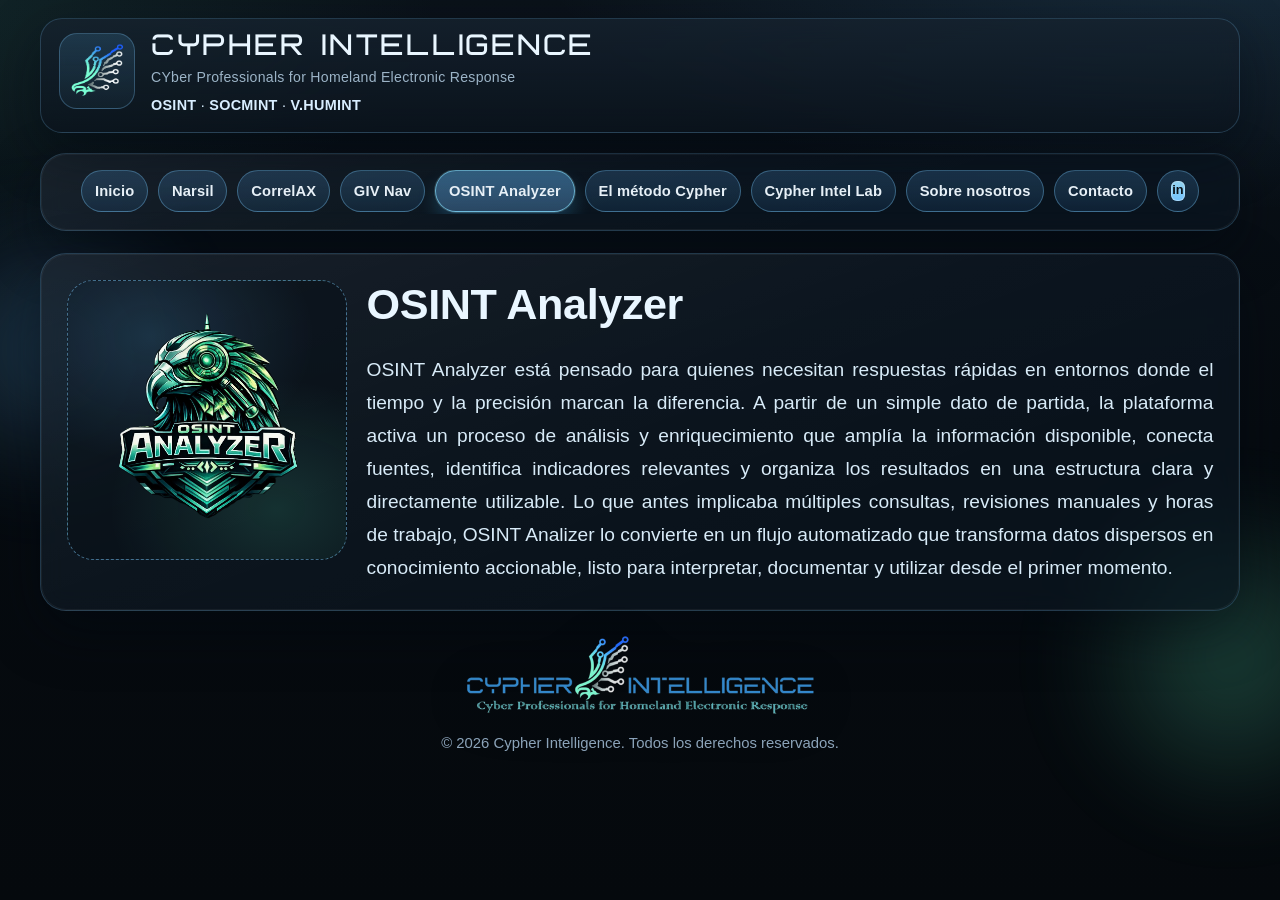
<file: osint-analyzer.html>
<!doctype html>
<html lang="es">
<head>
  <meta charset="utf-8">
  <meta name="viewport" content="width=device-width,initial-scale=1">
  <title>OSINT Analyzer</title>
  <meta name="description" content="OSINT Analyzer, herramienta de análisis y explotación de datos abiertos.">
  <meta name="color-scheme" content="dark light">
  <meta name="theme-color" content="#0a0f0f">
  <link rel="icon" href="assets/cypher-logo.png">
  <link rel="preload" href="assets/fonts/Netron.woff2" as="font" type="font/woff2" crossorigin>
  <link rel="stylesheet" href="styles.css">
</head>
<body>
  <div class="wrap">
    <header class="top" role="banner">
      <a href="index.html" aria-label="Volver a inicio">
        <img class="logo" src="assets/cypher-logo.png" alt="Logotipo de Cypher Intelligence">
      </a>
      <div class="brand">
        <div class="title">Cypher Intelligence</div>
        <div class="tag muted">CYber Professionals for Homeland Electronic Response</div>
        <div class="ops-line"><strong>OSINT</strong> · <strong>SOCMINT</strong> · <strong>V.HUMINT</strong></div>
      </div>
    </header>

    <main id="main">
      <section class="hero card">
        <div class="btns hero-nav">
          <a class="btn" href="index.html">Inicio</a>
          <a class="btn" href="narsil.html">Narsil</a>
          <a class="btn" href="correlax.html">CorrelAX</a>
          <a class="btn" href="giv-nav.html">GIV Nav</a>
          <a class="btn" href="osint-analyzer.html" aria-current="page">OSINT Analyzer</a>
          <a class="btn" href="metodologias.html">El método Cypher</a>
          <a class="btn" href="cypher-intel-lab.html">Cypher Intel Lab</a>
          <a class="btn" href="nosotros.html">Sobre nosotros</a>
          <a class="btn" href="mailto:cypherintel@outlook.com">Contacto</a>
          <a class="btn btn-linkedin" href="https://www.linkedin.com/company/cypherintelligence" target="_blank" rel="noopener noreferrer" aria-label="LinkedIn de Cypher Intelligence"><span class="li-icon" aria-hidden="true">in</span></a>
        </div>
      </section>

      <section class="card tool-suite">
        <div class="tool-top">
          <div class="tool-logo-slot">
            <img class="tool-logo-image" src="assets/osintanalyzer.png" alt="Logo de OSINT Analyzer">
          </div>
          <div class="tool-copy">
            <h1>OSINT Analyzer</h1>
            <p class="lead">OSINT Analyzer está pensado para quienes necesitan respuestas rápidas en entornos donde el tiempo y la precisión marcan la diferencia. A partir de un simple dato de partida, la plataforma activa un proceso de análisis y enriquecimiento que amplía la información disponible, conecta fuentes, identifica indicadores relevantes y organiza los resultados en una estructura clara y directamente utilizable. Lo que antes implicaba múltiples consultas, revisiones manuales y horas de trabajo, OSINT Analizer lo convierte en un flujo automatizado que transforma datos dispersos en conocimiento accionable, listo para interpretar, documentar y utilizar desde el primer momento.</p>
          </div>
        </div>
      </section>
    </main>

    <section class="brand-banner">
      <img src="assets/cypher-banner.png" alt="Cypher Intelligence - Cyber Professionals for Homeland Electronic Response">
    </section>

    <footer class="foot">
      <div>© <span id="y"></span> Cypher Intelligence. Todos los derechos reservados.</div>
    </footer>
  </div>

  <script>
    document.getElementById("y").textContent = new Date().getFullYear();
  </script>
</body>
</html>
</file>
<file: styles.css>
/* =========================================================
   Cypher Intelligence - Apple-inspired redesign
   ========================================================= */

:root{
  --bg-0:#060b10;
  --bg-1:#0a121a;
  --bg-2:#0f1e2b;
  --text:#e9f6ff;
  --muted:#9cb4c7;
  --brand:#63bfff;
  --brand-2:#78e4ff;
  --accent:#5ce3b5;
  --panel:rgba(13,23,33,.68);
  --panel-strong:rgba(12,21,30,.82);
  --border:rgba(120,190,240,.22);
  --border-strong:rgba(130,220,255,.34);
  --radius:26px;
  --radius-sm:16px;
  --shadow:0 20px 55px rgba(0,8,18,.46);
  --copy-lh:1.72;
  --copy-gap:14px;
}

@font-face{
  font-family:"Netron";
  src:url("assets/fonts/Netron.woff2") format("woff2"),
      url("assets/fonts/Netron.woff") format("woff");
  font-display:swap;
}

*{box-sizing:border-box}
html,body{margin:0;padding:0}

body{
  min-height:100vh;
  color:var(--text);
  font:16px/1.65 "SF Pro Text","SF Pro Display","Avenir Next","Helvetica Neue",sans-serif;
  background:
    radial-gradient(1200px 520px at 95% -10%, rgba(99,191,255,.17), transparent 58%),
    radial-gradient(920px 420px at -10% 0%, rgba(92,227,181,.10), transparent 62%),
    linear-gradient(180deg,var(--bg-1),var(--bg-0) 48%,#05090d);
}

body::before,
body::after{
  content:"";
  position:fixed;
  z-index:-1;
  pointer-events:none;
  border-radius:999px;
  filter:blur(44px);
  opacity:.28;
}

body::before{
  width:340px;
  height:340px;
  left:-120px;
  top:20%;
  background:radial-gradient(circle,var(--brand),transparent 62%);
}

body::after{
  width:380px;
  height:380px;
  right:-140px;
  top:52%;
  background:radial-gradient(circle,var(--accent),transparent 62%);
}

a{
  color:#bfe6ff;
  text-decoration:none;
}

a:hover{color:#ddf4ff}

.wrap{
  width:min(1200px,94vw);
  margin:0 auto;
  padding:18px 0 26px;
}

.top{
  position:sticky;
  top:14px;
  z-index:30;
  display:flex;
  align-items:center;
  gap:16px;
  padding:14px 18px;
  margin-bottom:20px;
  border:1px solid var(--border);
  border-radius:22px;
  background:linear-gradient(180deg,rgba(22,34,46,.82),rgba(12,20,29,.72));
  backdrop-filter:blur(14px) saturate(130%);
  box-shadow:var(--shadow);
}

.logo{
  width:76px;
  height:76px;
  border-radius:18px;
  padding:8px;
  background:linear-gradient(180deg,rgba(99,191,255,.15),rgba(99,191,255,.05));
  border:1px solid rgba(123,192,240,.3);
}

.brand{
  min-width:0;
  display:flex;
  flex-direction:column;
  gap:2px;
}

.brand .title{
  font-family:"Netron","SF Pro Display","Avenir Next","Helvetica Neue",sans-serif;
  font-size:clamp(1.2rem,1.2vw + .85rem,1.95rem);
  letter-spacing:.06em;
  line-height:1.06;
}

.tag{
  font-size:.88rem;
  letter-spacing:.02em;
}

.ops-line{
  margin-top:3px;
  font-size:.9rem;
  letter-spacing:.02em;
  color:#d9eeff;
}

.muted{color:var(--muted)}
.small{font-size:.92rem}

main{
  display:grid;
  gap:22px;
}

.card{
  position:relative;
  overflow:hidden;
  border-radius:var(--radius);
  border:1px solid var(--border);
  padding:clamp(18px,2vw,30px);
  background:
    linear-gradient(160deg, rgba(255,255,255,.06), rgba(255,255,255,.01) 45%, transparent 72%),
    var(--panel);
  backdrop-filter:blur(12px) saturate(130%);
  box-shadow:var(--shadow);
}

.card::before{
  content:"";
  position:absolute;
  inset:0;
  border-radius:inherit;
  pointer-events:none;
  border:1px solid rgba(255,255,255,.05);
}

.card h1,
.card h2{
  margin:0 0 var(--copy-gap);
  line-height:1.15;
}

.card h1{
  font-size:clamp(1.65rem,2.5vw + .9rem,2.7rem);
  letter-spacing:-.01em;
}

.card h2{
  font-size:clamp(1.22rem,1.3vw + .78rem,1.85rem);
}

.lead{
  margin:0;
  font-size:clamp(1.02rem,1vw + .8rem,1.2rem);
  color:#d8ebf8;
  line-height:var(--copy-lh);
  text-align:justify;
  text-justify:inter-word;
}

.card .tag{
  text-align:justify;
  text-justify:inter-word;
}

.hero{
  padding-block:16px;
}

.btns{
  display:flex;
  flex-wrap:wrap;
  gap:10px;
}

.hero-nav{
  justify-content:center;
  flex-wrap:nowrap;
  gap:clamp(6px,.9vw,10px);
  overflow-x:auto;
  -webkit-overflow-scrolling:touch;
  scrollbar-width:thin;
  padding-bottom:2px;
}

.hero-nav .btn{
  flex:0 0 auto;
  white-space:nowrap;
  min-height:38px;
  padding:8px clamp(10px,1vw,14px);
  font-size:clamp(.78rem,.46vw + .64rem,.92rem);
}

.btn{
  display:inline-flex;
  align-items:center;
  justify-content:center;
  min-height:42px;
  padding:10px 16px;
  border-radius:999px;
  border:1px solid rgba(125,206,255,.38);
  background:linear-gradient(180deg,rgba(81,153,216,.26),rgba(39,96,146,.2));
  color:#eff8ff;
  font-size:.94rem;
  font-weight:600;
  letter-spacing:.01em;
  transition:transform .18s ease, border-color .2s ease, background .2s ease, box-shadow .2s ease;
}

.btn:hover{
  transform:translateY(-1px);
  border-color:var(--border-strong);
  background:linear-gradient(180deg,rgba(120,223,255,.32),rgba(57,136,196,.26));
  box-shadow:0 6px 16px rgba(77,172,230,.28);
}

.btn[aria-current="page"]{
  background:linear-gradient(180deg,rgba(99,191,255,.48),rgba(94,160,220,.36));
  border-color:rgba(135,224,255,.72);
  box-shadow:0 0 0 1px rgba(190,240,255,.18), 0 10px 18px rgba(60,166,225,.24);
}

.btn-linkedin{
  min-width:42px;
  width:42px;
  padding:0;
}

.li-icon{
  display:inline-flex;
  align-items:center;
  justify-content:center;
  width:20px;
  height:20px;
  border-radius:6px;
  font-size:.8rem;
  font-weight:800;
  line-height:1;
  letter-spacing:0;
  color:#0a1118;
  background:linear-gradient(180deg,#9ee2ff,#74c4ff);
  box-shadow:inset 0 0 0 1px rgba(255,255,255,.35);
}

.grid-aside{
  display:grid;
  grid-template-columns:minmax(0,1.35fr) minmax(250px,.8fr);
  gap:22px;
}

.grid{
  display:grid;
  grid-template-columns:1fr 1fr;
  gap:22px;
}

ul{
  margin:0;
  padding-left:22px;
}

li{
  line-height:var(--copy-lh);
  text-align:justify;
  text-justify:inter-word;
}

li+li{margin-top:var(--copy-gap)}

p{
  margin:0;
  color:#d9eaf7;
  line-height:var(--copy-lh);
  text-align:justify;
  text-justify:inter-word;
}

p+p{margin-top:var(--copy-gap)}

ul+p,
p+ul,
ul+ul{
  margin-top:var(--copy-gap);
}

#que-hacemos p:last-child{margin-top:var(--copy-gap)}

.qe-eagle-slot{
  float:right;
  width:clamp(170px,28vw,330px);
  aspect-ratio:1/1;
  margin:2px 0 14px 24px;
  border-radius:28px;
  border:1px solid rgba(125,206,255,.3);
  background:
    radial-gradient(170px 120px at 30% 20%, rgba(99,191,255,.12), transparent 80%),
    radial-gradient(180px 130px at 80% 85%, rgba(92,227,181,.12), transparent 82%),
    rgba(8,16,24,.56);
  box-shadow:inset 0 0 0 1px rgba(255,255,255,.04), 0 10px 24px rgba(0,0,0,.3);
  background-image:
    url("assets/ci_eagle.png"),
    radial-gradient(170px 120px at 30% 20%, rgba(99,191,255,.12), transparent 80%),
    radial-gradient(180px 130px at 80% 85%, rgba(92,227,181,.12), transparent 82%);
  background-repeat:no-repeat, no-repeat, no-repeat;
  background-position:center, center, center;
  background-size:contain, cover, cover;
}

#como-participar-card{
  background:
    radial-gradient(560px 180px at 0% 0%, rgba(99,191,255,.12), transparent 70%),
    var(--panel);
}

.tool-suite{
  display:grid;
  gap:20px;
}

.tool-top{
  display:grid;
  grid-template-columns:minmax(210px,280px) 1fr;
  gap:20px;
  align-items:start;
}

.tool-logo-slot{
  display:flex;
  align-items:center;
  justify-content:center;
  padding:10px;
  width:100%;
  aspect-ratio:1/1;
  border-radius:26px;
  border:1px dashed rgba(125,206,255,.48);
  background:
    radial-gradient(220px 170px at 30% 20%, rgba(99,191,255,.16), transparent 74%),
    radial-gradient(220px 170px at 75% 82%, rgba(92,227,181,.15), transparent 76%),
    rgba(8,16,24,.52);
  color:#dff3ff;
  font-weight:700;
  letter-spacing:.02em;
}

.tool-logo-image{
  width:100%;
  height:100%;
  object-fit:contain;
  border-radius:20px;
}

#cypher-intel-lab .tool-logo-slot{
  padding:4px;
  overflow:hidden;
}

#cypher-intel-lab .tool-logo-image{
  object-fit:cover;
}

[id^="cypher-intel-lab"] .tool-logo-slot{
  margin-top:10px;
}

[id^="cypher-intel-lab"] .tool-logo-image{
  object-fit:cover;
  object-position:center 56%;
}

.tool-copy,
.tool-copy-bottom{
  display:grid;
  gap:10px;
}

.tool-video-slot{
  width:100%;
  min-height:220px;
  aspect-ratio:16/9;
  border-radius:22px;
  border:1px dashed rgba(125,206,255,.45);
  background:
    linear-gradient(180deg, rgba(99,191,255,.11), rgba(92,227,181,.08)),
    rgba(8,16,24,.55);
  display:flex;
  align-items:center;
  justify-content:center;
  color:#dff3ff;
  text-align:center;
  padding:18px;
}

.img-square{
  aspect-ratio:1/1;
  object-fit:cover;
  border-radius:22px;
  border:1px solid var(--border);
  box-shadow:0 12px 26px rgba(0,0,0,.33);
}

.img-square.small{width:120px}
.img-square.medium{width:190px}
.img-square.large{width:270px}

.float-left{float:left;margin:2px 22px 14px 0}
.float-right{float:right;margin:2px 0 14px 22px}

.narsil::after,
.colaboradores::after{content:"";display:block;clear:both}

.narsil .narsil-shards-intro{
  margin-top:0;
  padding-top:24px;
}

.narsil ul{margin-top:12px}

.sf{
  background:
    radial-gradient(700px 260px at -12% -18%, rgba(99,191,255,.14), transparent 65%),
    radial-gradient(520px 230px at 108% 112%, rgba(92,227,181,.16), transparent 70%),
    var(--panel-strong);
}

.sf-grid{
  display:grid;
  grid-template-columns:1fr auto;
  align-items:start;
  gap:24px;
}

.sf-title{margin:0 0 var(--copy-gap)}
.sf .tag{
  display:block;
  line-height:var(--copy-lh);
}
.sf-desc{margin-top:var(--copy-gap);color:#d4e6f5}

.sf-logo img{
  width:min(180px,32vw);
  filter:drop-shadow(0 0 26px rgba(92,227,181,.34));
}

.sf-btn{
  margin-top:16px;
  background:linear-gradient(180deg,rgba(92,227,181,.44),rgba(72,189,152,.34));
  border-color:rgba(120,239,200,.62);
  color:#eafff6;
}

.team-grid{
  display:grid;
  gap:14px;
  margin-top:16px;
}

.team-member{
  display:grid;
  grid-template-columns:125px 1fr;
  gap:16px;
  align-items:start;
  padding:14px;
  border-radius:20px;
  border:1px solid rgba(124,194,245,.2);
  background:rgba(8,16,23,.48);
}

.member{
  margin:0;
  text-align:center;
}

.member figcaption{
  margin-top:8px;
  line-height:1.3;
}

.member .name{
  display:block;
  font-weight:700;
}

.member .role{
  display:block;
  margin-top:2px;
  color:var(--muted);
  font-style:italic;
}

.team-member .logo-thumb{width:105px}
.team-bio p{margin:0}

.brand-banner{
  display:flex;
  justify-content:center;
  margin-top:20px;
}

.brand-banner img{
  width:min(100%,350px);
  filter:drop-shadow(0 10px 24px rgba(0,0,0,.36));
}

.foot{
  margin-top:10px;
  color:#8da5bb;
  text-align:center;
  font-size:.93rem;
  padding-bottom:14px;
}

@media (max-width:980px){
  .top{
    position:relative;
    top:0;
  }

  .grid-aside,
  .grid,
  .sf-grid{
    grid-template-columns:1fr;
  }
}

@media (max-width:760px){
  .wrap{width:min(1200px,95vw)}

  .logo{
    width:64px;
    height:64px;
  }

  .float-left,
  .float-right{
    float:none;
    display:block;
    margin:0 auto 14px;
  }

  .qe-eagle-slot{
    float:none;
    width:min(260px,78%);
    margin:8px auto 16px;
  }

  .hero-nav .btn{width:auto}

  .team-member{
    grid-template-columns:1fr;
  }

  .team-member .logo-thumb{
    margin:0 auto;
  }

  .tool-top{
    grid-template-columns:1fr;
  }
}

@media (prefers-reduced-motion:no-preference){
  .card{
    animation:rise .5s ease both;
  }

  .card:nth-of-type(2){animation-delay:.04s}
  .card:nth-of-type(3){animation-delay:.08s}
  .card:nth-of-type(4){animation-delay:.12s}
}

@keyframes rise{
  from{
    opacity:0;
    transform:translateY(10px);
  }
  to{
    opacity:1;
    transform:translateY(0);
  }
}
</file>
